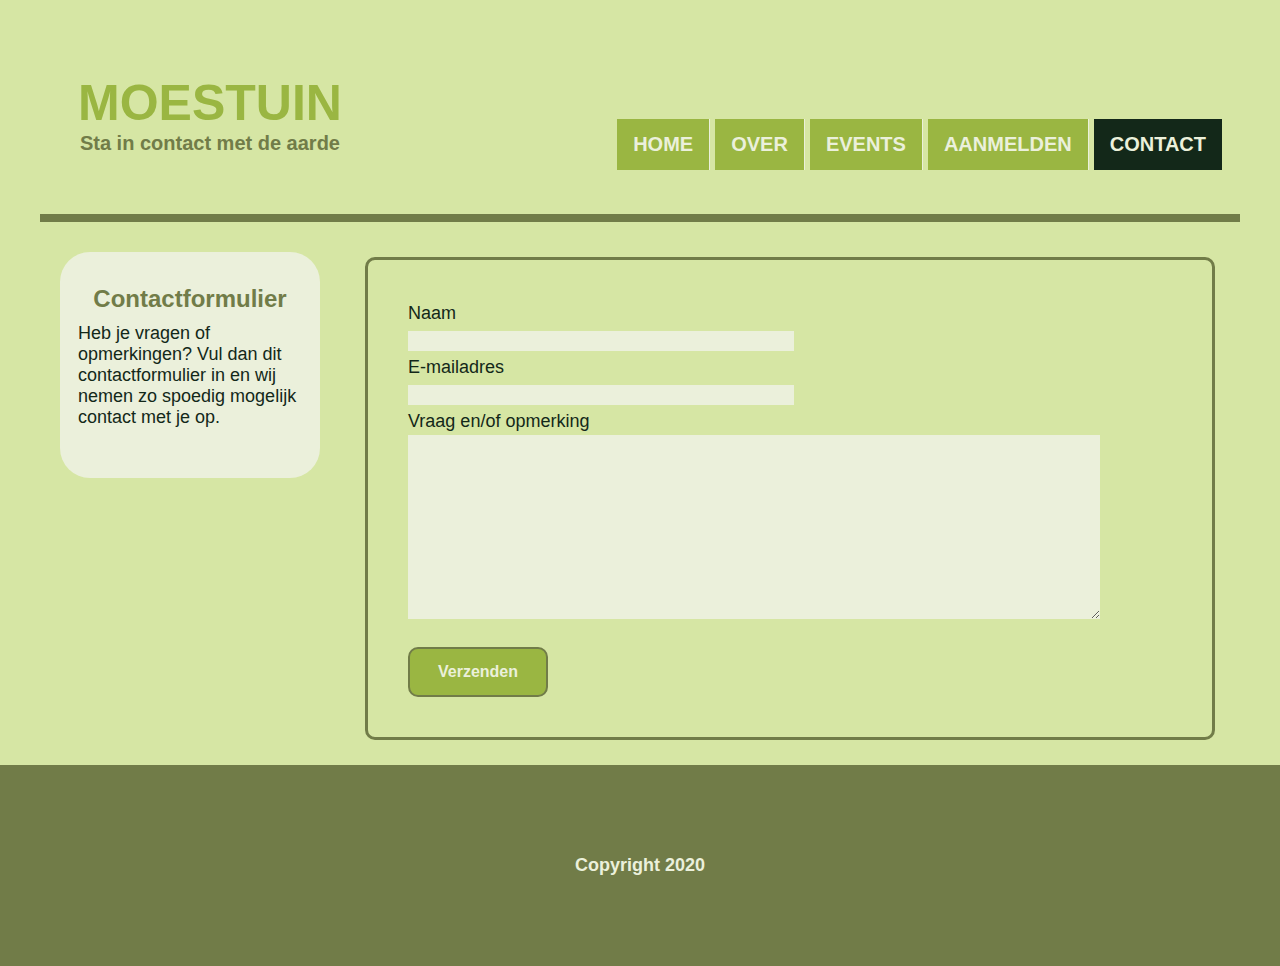
<file: VerbeteringOpdracht14_eindopdracht_level5/contact.html>
<!DOCTYPE html>
<html>

<head>
    <title>Contact</title>
    <link rel="stylesheet" type="text/css" href="style.css" />
    <link rel="stylesheet" type="text/css" href="contact.css" />
</head>

<body>
    <div class="containercontact">
        <header>
            <div class="logo-head">
                <h1 class="logo">MOESTUIN</h1>
                <p class="logo-subtitle">Sta in contact met de aarde</p>
            </div>
            <div class="navbar">
                <nav>
                    <ul class="main-nav">
                        <li>
                            <a href="index.html">HOME</a>
                        </li>
                        <li>
                            <a href="about.html">OVER</a>
                        </li>
                        <li>
                            <a href="events.html">EVENTS</a>
                        </li>
                        <li>
                            <a href="signin.html">AANMELDEN</a>
                        </li>
                        <li><a class="active" href="contact.html">CONTACT</a></li>
                    </ul>
                </nav>
            </div>
        </header>
        <section class="text contacttext">
            <h2>Contactformulier</h2>
            <p>Heb je vragen of opmerkingen? Vul dan dit contactformulier in en wij nemen zo spoedig mogelijk contact
                met je op.</p>
        </section>
        <form class="formcontact" name="contact" method="POST" data-netlify="true">
            <label for="name">Naam</label><br />
            <input class="forminput" type="text" name="name" id="name" required /><br />
            <label for="email">E-mailadres</label><br />
            <input class="forminput" type="text" name="email" id="email" required /><br />
            <label for="message">Vraag en/of opmerking</label><br />
            <textarea class="message" name="message" id="message" rows="10" required></textarea><br />
            <button type="submit">Verzenden</button>
        </form>
        <footer>
            <p>Copyright 2020</p>
        </footer>
    </div>
</body>

</html>
</file>
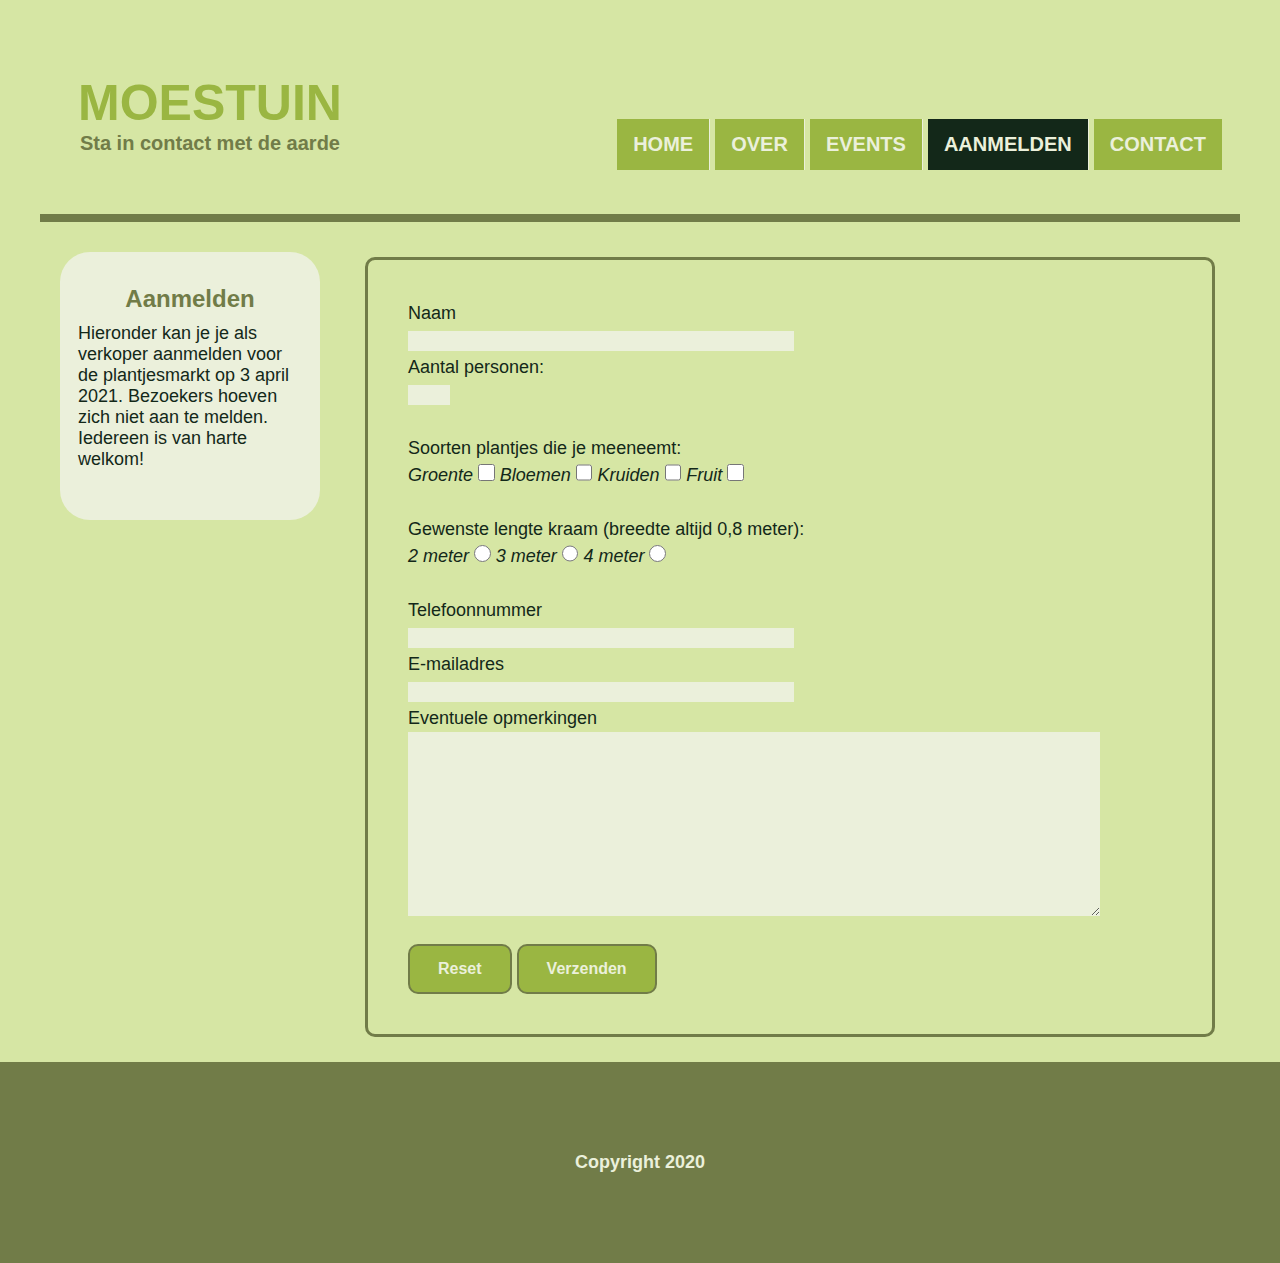
<file: VerbeteringOpdracht14_eindopdracht_level5/signin.html>
<!DOCTYPE html>
<html>

<head>
    <title>Aanmelden</title>
    <link rel="stylesheet" type="text/css" href="style.css" />
    <link rel="stylesheet" type="text/css" href="signin.css" />
</head>

<body>
    <div class="containersignin">
        <header>
            <div class="logo-head">
                <h1 class="logo">MOESTUIN</h1>
                <p class="logo-subtitle">Sta in contact met de aarde</p>
            </div>
            <div class="navbar">
                <nav>
                    <ul class="main-nav">
                        <li>
                            <a href="index.html">HOME</a>
                        </li>
                        <li>
                            <a href="about.html">OVER</a>
                        </li>
                        <li>
                            <a href="events.html">EVENTS</a>
                        </li>
                        <li>
                            <a class="active" href="signin.html">AANMELDEN</a>
                        </li>
                        <li><a href="contact.html">CONTACT</a></li>
                    </ul>
                </nav>
            </div>
        </header>
        <section class="text signintext">
            <h2>Aanmelden</h2>
            <p>Hieronder kan je je als verkoper aanmelden voor de plantjesmarkt op 3 april 2021. Bezoekers hoeven zich
                niet aan te melden. Iedereen is van harte welkom!</p>
        </section>
        <form class="formsignin" name="signin" method="POST" data-netlify="true">
            <label for="name">Naam</label><br />
            <input class="forminput" type="text" name="name" id="name" required /><br />
            <label for="persons">Aantal personen:</label><br />
            <input class="persons" type="number" name="persons" id="persons" min="1" max="10" required /><br />
            <br />
            Soorten plantjes die je meeneemt:<br />
            <label class="choice" for="vegetables">Groente</label>
            <input class="check" type="checkbox" name="vegetables" id="vegetables" />
            <label class="choice" for="flowers">Bloemen</label>
            <input class="check" type="checkbox" name="flowers" id="flowers" />
            <label class="choice" for="herbs">Kruiden</label>
            <input class="check" type="checkbox" name="herbs" id="herbs" />
            <label class="choice" for="fruit">Fruit</label>
            <input class="check" type="checkbox" name="fruit" id="fruit" /><br />
            <br />
            Gewenste lengte kraam (breedte altijd 0,8 meter):<br />
            <label class="choice" for="small">2 meter</label>
            <input class="check" type="radio" name="market" id="small" value="small" />
            <label class="choice" for="medium">3 meter</label>
            <input class="check" type="radio" name="market" id="medium" value="medium" />
            <label class="choice" for="large">4 meter</label>
            <input class="check" type="radio" name="market" id="large" value="large" /><br />
            <br />
            <label for="phone">Telefoonnummer</label><br />
            <input class="forminput" type="tel" name="phone" id="phone" required /><br />
            <label for="email">E-mailadres</label><br />
            <input class="forminput" type="text" name="email" id="email" required /><br />
            <label for="message">Eventuele opmerkingen</label><br />
            <textarea class="message" name="message" id="message" rows="10" required></textarea><br />
            <button type="reset">Reset</button>
            <button type="submit">Verzenden</button>
        </form>
        <footer>
            <p>Copyright 2020</p>
        </footer>
    </div>
</body>

</html>
</file>
<file: VerbeteringOpdracht14_eindopdracht_level5/style.css>
* {
    margin: 0;
}
body {
    width: 100%;
    background-color: #d6e6a4;
    font: normal 20px Gill Sans, Gill Sans MT, Calibri, sans-serif;
    color: #132819;
}
header {
    padding: 9px 18px;
    border-bottom: solid #717c48 8px;
    margin: 10px 0;
}
.logo-head {
    text-align: center;
    padding: 15px 15px 15px 0;
    margin: 20px 20px 20px 0;
}
.logo {
    font: bold 50px Gill Sans Extrabold, sans-serif;
    color: #9ab642;
    padding: 10px 10px 0 10px;
    margin: 10px 10px 0 10px;
}
.logo-subtitle {
    font: 600 20px Gill Sans Extrabold, sans-serif;
    color: #717c48;
    padding: 0 0 10px 0;
    margin: 0 5px 5px 5px;
}
ul {
    list-style-type: none;
    padding: 0;
    margin: 0;
}
.navbar {
    text-align: center;
}
li {
    display: inline-block;
    width: auto;
    border-right: solid #ebf0db 1px;
}
li:last-child {
    border-right: none;
}
a {
    display: block;
    background-color: #9ab642;
    font-weight: bold;
    font-size: 20px;
    color: #ebf0db;
    text-align: center;
    text-decoration: none;
    padding: 14px 16px;
}
a:hover {
    background-color: #132819;
}
.active {
    background-color: #132819;
}
h2 {
    font-family: Gill Sans Extrabold, sans-serif;
    color: #717c48;
    text-align: center;
    padding: 5px 0;
    margin: 10px 0 5px 0;
}
.text {
    background-color: #ebf0db;
    padding: 18px;
    border-radius: 30px;
    margin: 20px;
}
footer {
    background-color: #717c48;
    font: bold 18px Gill Sans Extrabold, sans-serif;
    color: #ebf0db;
    text-align: center;
    padding: 90px;
}

/* MEDIA QUERIES */

@media (min-width: 1024px) {
    body {
        font-size: 18px;
    }
    header {
        display: grid;
        grid-auto-flow: column;
    }
    .logo-head {
        display: grid;
        justify-content: flex-start;
    }
    .navbar {
        display: grid;
        justify-content: flex-end;
        margin-top: 100px;
    }
    h2 {
        font-size: 24px;
    }
}
</file>
<file: VerbeteringOpdracht14_eindopdracht_level5/contact.css>
.formcontact {
    line-height: 1.5;
    padding: 40px;
    border: solid #717c48 3px;
    border-radius: 10px;
    margin: 25px;
}
.forminput,
.message {
    width: 90%;
    background-color: #ebf0db;
    font: normal 16px Gill Sans, Gill Sans MT, Calibri, sans-serif;
    outline: none;
    border: none;
}
button {
    background-color: #9ab642;
    font-size: 16px;
    font-weight: bold;
    color: #ebf0db;
    text-align: center;
    padding: 14px 28px;
    border: solid #717c48 2px;
    border-radius: 10px;
    margin-top: 20px;
}
button:hover {
    background-color: #132819;
}

/* GRID */

.containercontact {
    display: grid;
    grid-template-columns: 20px 1fr 20px;
    grid-auto-rows: max-content;
    height: 100%;
    width: 100%;
    grid-template-areas:
        "header header header"
        ". nav ."
        ". contacttext ."
        ". formcontact ."
        "footer footer footer";
}
header {
    grid-area: header;
}
.main-nav {
    grid-area: nav;
}
.contacttext {
    grid-area: contacttext;
}
.formcontact {
    grid-area: formcontact;
}
footer {
    grid-area: footer;
}

/* MEDIA QUERIES */

@media (min-width: 1024px) {
    .containercontact {
        grid-template-columns: 40px 300px 1fr 40px;
        grid-template-areas:
            ". header header nav"
            ". contacttext formcontact  ."
            ". . formcontact ."
            "footer footer footer footer";
    }
    .contacttext {
        padding: 18px 18px 50px 18px;
    }
    .forminput {
        width: 50%;
    }
}
</file>
<file: VerbeteringOpdracht14_eindopdracht_level5/signin.css>
.formsignin {
    line-height: 1.5;
    padding: 40px;
    border: solid #717c48 3px;
    border-radius: 10px;
    margin: 25px;
}
.forminput,
.message {
    width: 90%;
    background-color: #ebf0db;
    font: normal 16px Gill Sans, Gill Sans MT, Calibri, sans-serif;
    outline: none;
    border: none;
}
.persons {
    width: 10%;
    background-color: #ebf0db;
    font-size: 16px;
    outline: none;
    border: none;
}
.check {
    display: inline-block;
    width: 1.25em;
    height: 1.25em;
    cursor: pointer;
}
.choice {
    font-style: italic;
}
button {
    background-color: #9ab642;
    font-size: 16px;
    font-weight: bold;
    color: #ebf0db;
    text-align: center;
    padding: 14px 28px;
    border: solid #717c48 2px;
    border-radius: 10px;
    margin-top: 20px;
}
button:hover {
    background-color: #132819;
}

/* GRID */

.containersignin {
    display: grid;
    grid-template-columns: 20px 1fr 20px;
    grid-auto-rows: max-content;
    height: 100%;
    width: 100%;
    grid-template-areas:
        "header header header"
        ". nav ."
        ". signintext ."
        ". formsignin ."
        "footer footer footer";
}
header {
    grid-area: header;
}
.main-nav {
    grid-area: nav;
}
.signintext {
    grid-area: signintext;
}
.formsignin {
    grid-area: formsignin;
}
footer {
    grid-area: footer;
}

/* MEDIA QUERIES */

@media (min-width: 1024px) {
    .containersignin {
        grid-template-columns: 40px 300px 1fr 40px;
        grid-template-areas:
            ". header header nav"
            ". signintext formsignin ."
            ". . formsignin ."
            "footer footer footer footer";
    }
    .signintext {
        padding: 18px 18px 50px 18px;
    }
    .forminput {
        width: 50%;
    }
    .persons {
        width: 5%;
    }
}
</file>
